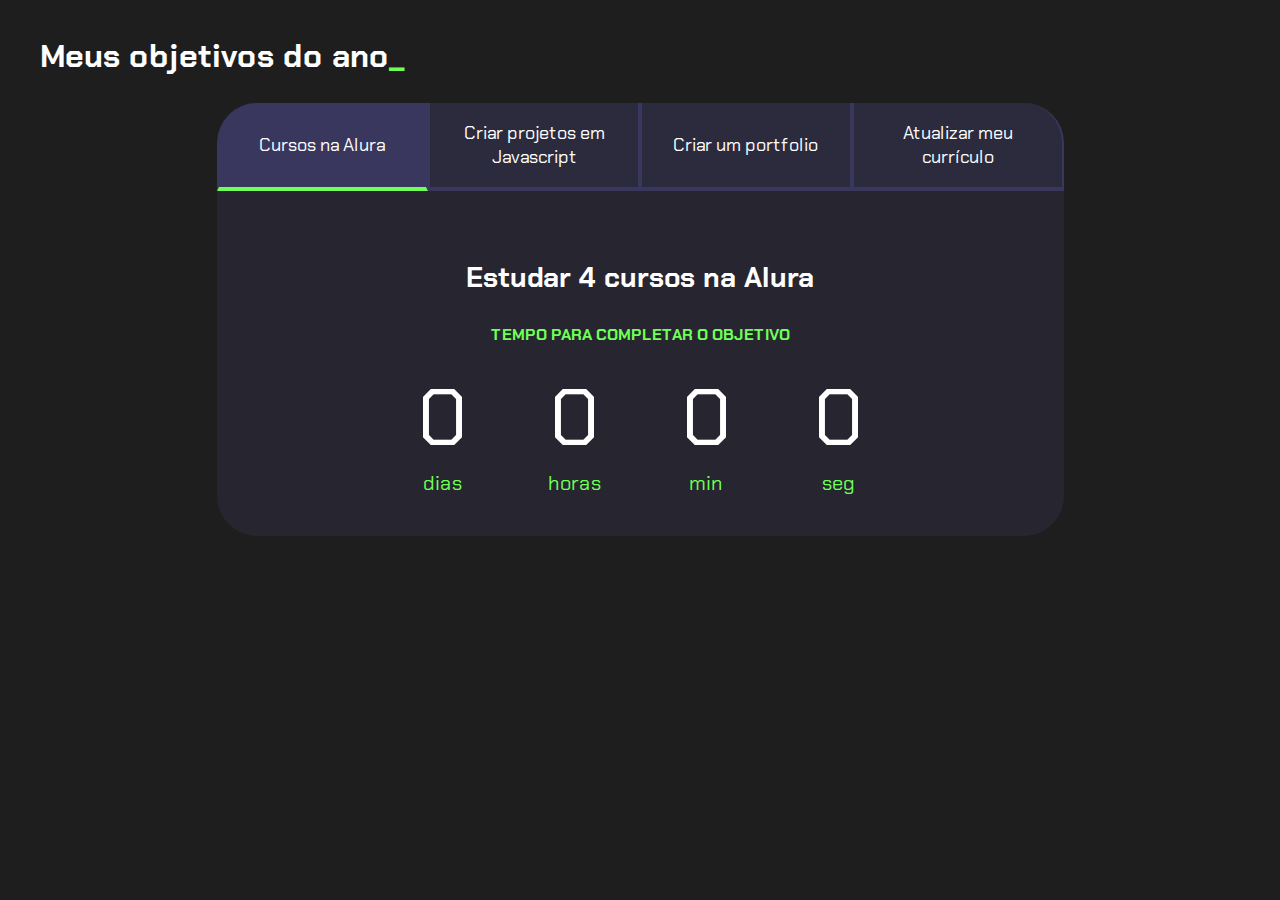
<file: Meus objetivos/index.html>
<!DOCTYPE html>
<html lang="pt-br">

<head>
    <meta charset="UTF-8">
    <meta name="viewport" content="width=device-width, initial-scale=1.0">
    <title>Meus objetivos do ano</title>
    <link rel="stylesheet" href="style.css">
</head>

<body>
    <section class="conteudo-principal">
        <h2 class="titulo-principal">Meus objetivos do ano<span>_</span></h2>
        <div class="conteudo">
            <div class="botoes">
                <button class="botao ativo">Cursos na Alura</button>
                <button class="botao">Criar projetos em Javascript</button>
                <button class="botao">Criar um portfolio</button>
                <button class="botao">Atualizar meu currículo</button>
            </div>
            <div class="abas-textos">
                <div class="aba-conteudo ativo">
                    <h3 class="aba-conteudo-titulo-principal">Estudar 4 cursos na Alura</h3>
                    <h4 class="aba-conteudo-titulo-secundario">Tempo para completar o objetivo</h4>
                    <div class="contador">
                        <div class="contador-digito">
                            <p class="contador-digito-numero" id="dias0"></p>
                            <p class="contador-digito-texto">dias</p>
                        </div>
                        <div class="contador-digito">
                            <p class="contador-digito-numero" id="horas0"></p>
                            <p class="contador-digito-texto">horas</p>
                        </div>
                        <div class="contador-digito">
                            <p class="contador-digito-numero" id="min0"></p>
                            <p class="contador-digito-texto">min</p>
                        </div>
                        <div class="contador-digito">
                            <p class="contador-digito-numero" id="seg0"></p>
                            <p class="contador-digito-texto">seg</p>
                        </div>
                    </div>
                </div>
                <div class="aba-conteudo">
                    <h3 class="aba-conteudo-titulo-principal">Criar 5 projetos em Javascript</h3>
                    <h4 class="aba-conteudo-titulo-secundario">Tempo para completar o objetivo</h4>
                    <div class="contador">
                        <div class="contador-digito">
                            <p class="contador-digito-numero" id="dias1"></p>
                            <p class="contador-digito-texto">dias</p>
                        </div>
                        <div class="contador-digito">
                            <p class="contador-digito-numero" id="horas1"></p>
                            <p class="contador-digito-texto">horas</p>
                        </div>
                        <div class="contador-digito">
                            <p class="contador-digito-numero" id="min1"></p>
                            <p class="contador-digito-texto">min</p>
                        </div>
                        <div class="contador-digito">
                            <p class="contador-digito-numero" id="seg1"></p>
                            <p class="contador-digito-texto">seg</p>
                        </div>
                    </div>
                </div>
                <div class="aba-conteudo">
                    <h3 class="aba-conteudo-titulo-principal">Criar um portfolio com os meus 3 melhores projetos</h3>
                    <h4 class="aba-conteudo-titulo-secundario">Tempo para completar o objetivo</h4>
                    <div class="contador">
                        <div class="contador-digito">
                            <p class="contador-digito-numero" id="dias2"></p>
                            <p class="contador-digito-texto">dias</p>
                        </div>
                        <div class="contador-digito">
                            <p class="contador-digito-numero" id="horas2"></p>
                            <p class="contador-digito-texto">horas</p>
                        </div>
                        <div class="contador-digito">
                            <p class="contador-digito-numero" id="min2"></p>
                            <p class="contador-digito-texto">min</p>
                        </div>
                        <div class="contador-digito">
                            <p class="contador-digito-numero" id="seg2"></p>
                            <p class="contador-digito-texto">seg</p>
                        </div>
                    </div>
                </div>
                <div class="aba-conteudo">
                    <h3 class="aba-conteudo-titulo-principal">Atualizar meu curriculo com os certificados da Alura</h3>
                    <h4 class="aba-conteudo-titulo-secundario">Tempo para completar o objetivo</h4>
                    <div class="contador">
                        <div class="contador-digito">
                            <p class="contador-digito-numero" id="dias3"></p>
                            <p class="contador-digito-texto">dias</p>
                        </div>
                        <div class="contador-digito">
                            <p class="contador-digito-numero" id="horas3"></p>
                            <p class="contador-digito-texto">horas</p>
                        </div>
                        <div class="contador-digito">
                            <p class="contador-digito-numero" id="min3"></p>
                            <p class="contador-digito-texto">min</p>
                        </div>
                        <div class="contador-digito">
                            <p class="contador-digito-numero" id="seg3"></p>
                            <p class="contador-digito-texto">seg</p>
                        </div>
                    </div>
                </div>
            </div>
        </div>
    </section>
    <script src="main.js"></script>
</body>

</html>
</file>
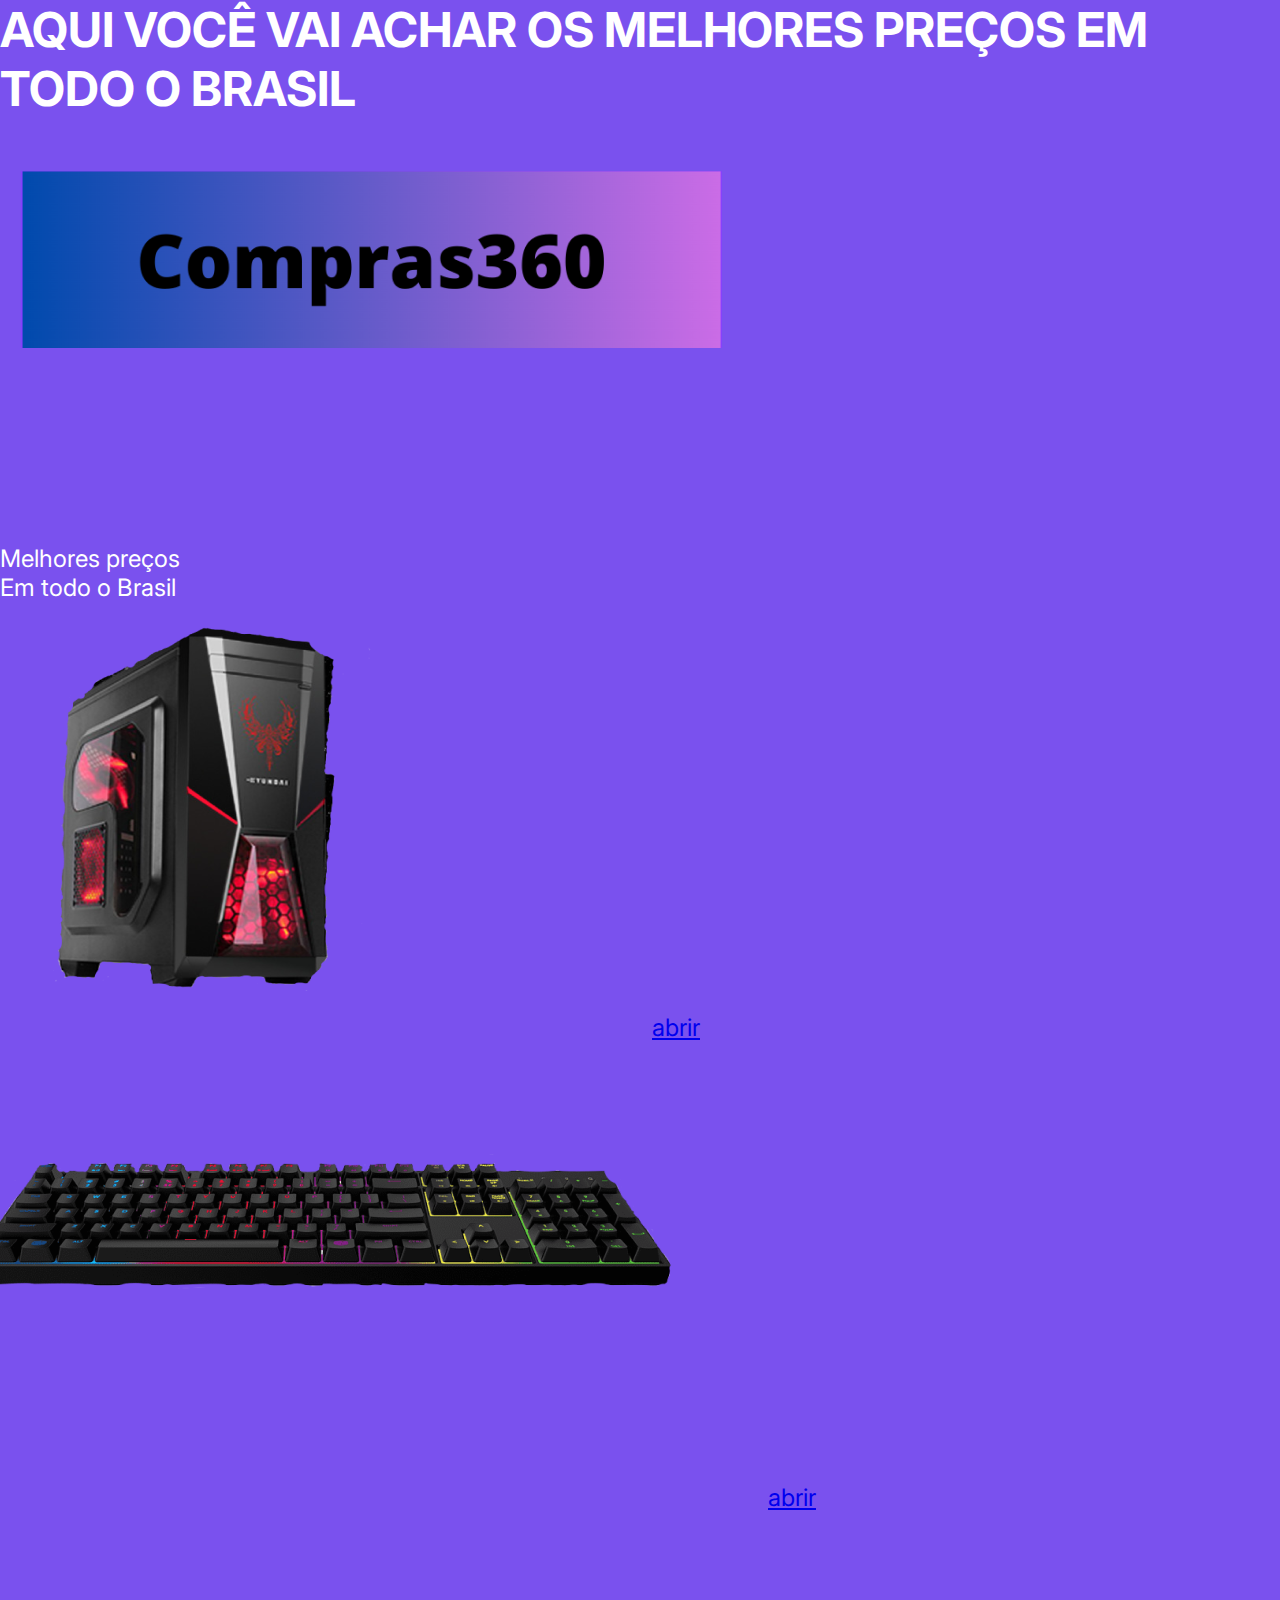
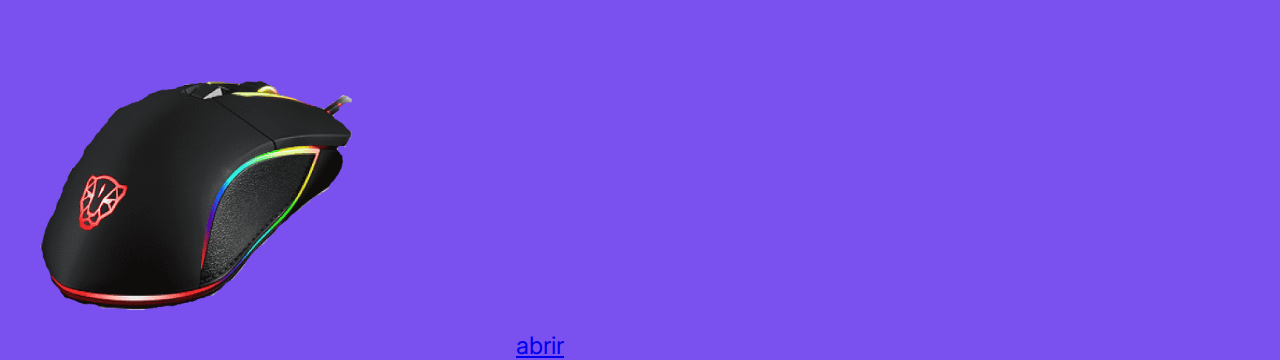
<file: andrey-main/Andrey/index.html>
<!DOCTYPE html>
<html>
<head>
    <title>Compras Online360</title>
    <meta charset="UTF-8">
    <meta name="viewport" content="width=device-windth, initial-scale=1">
    <link rel="stylesheet" href="Styles.css">
    <link rel="preconnect" href="https://fonts.googleapis.com">
    <link rel="preconnect" href="https://fonts.gstatic.com" crossorigin>
    <link href="https://fonts.googleapis.com/css2?family=Inter&display=swap" rel="stylesheet">

<header>
    <h1>AQUI VOCÊ VAI ACHAR OS MELHORES PREÇOS EM TODO O BRASIL</h1>
    <h1> <img src="./Img/Compras360.png" alt="logo da marca compras360"> </h1>
    <ul>
        <li>Melhores preços</li>
        <li>Em todo o Brasil</li>
    </ul>
</header>

    
</head>
<body>
    <div>
    <section class="principal">
    <img src="./Img/Formula-amico1.png" alt="Gabinete do computador">
    <a href="https://www.amazon.in/Circle-Gaming-Cabinet-without-SMPS/dp/B00QZF8E3O" class="Abrir">abrir</a>
    <img src="./Img/Formula-amico2.png" alt="Telcado do computador">
    <a href="https://www.kabum.com.br/produto/109430/teclado-mecanico-gamer-cooler-master-mk750-rgb-switch-cherry-mx-brown-us-mk-750-gkcm2-us" class="Abrir">abrir</a>
    <img src="./Img/Formula-amico3.png" alt="Mouse do computador">
    <a href="https://www.kabum.com.br/produto/97199/mouse-gamer-redragon-7200dpi-rgb-griffin-m607?gclid=Cj0KCQjwrMKmBhCJARIsAHuEAPRg-q7oKVecd4FdDONuVI_yMttRQUTN1hYPHxFV_mxYLgY5-kCVc6MaAijtEALw_wcB" class="abrir">abrir</a>
    <div>
    </section>
</body>

</html>
</file>
<file: Meus objetivos/style.css>
@import url('https://fonts.googleapis.com/css2?family=Chakra+Petch:wght@400;700&display=swap');

:root {
    --cor-de-fundo: #1E1E1E;
    --verde: #6FFF57;
    --branco: #FFFFFF;
    --botao-ativo: #3A375E;
    --botao-inativo: rgba(58, 55, 94, 0.5);
    --texto-fundo: rgba(58, 55, 94, 0.3);
}

body {
    background-color: var(--cor-de-fundo);
    color: var(--branco);
    font-family: 'Chakra Petch', sans-serif;
}


.conteudo-principal {
    display: flex;
    flex-direction: column;
    justify-content: center;
    align-items: center;
    max-width: 1200px;
    width: 100%;
    margin: 0 auto;
}

.titulo-principal {
    text-align: left;
    width: 100%;
    font-size: 32px;
}

.titulo-principal span {
    color: var(--verde);
}


.botao {
    font-family: 'Chakra Petch', sans-serif;
    background-color: var(--botao-inativo);
    color: var(--branco);
    display: flex;
    justify-content: center;
    padding: 1em;
    font-size: 18px;
    align-items: center;
    width: 100%;
    border-bottom: 4px solid var(--botao-ativo);
    border-left: 2px solid var(--botao-ativo);
    border-right: 2px solid var(--botao-ativo);
    border-top: none;
}

.botao:first-child {
    border-radius: 40px 40px 0 0;
}

.botoes {
    display: block;
}

.botao.ativo{
    background-color: var(--botao-ativo);
    border-bottom: 4px solid var(--verde);
}

.abas-textos{
    background-color: var(--texto-fundo);
    padding: 40px;
    border-radius: 0 0 40px 40px;
}
.aba-conteudo.ativo{
    display:block;
}

.aba-conteudo{
    display: none;
}

.aba-conteudo-titulo-principal{
    font-size: 28px;
    text-align: center;
}
.aba-conteudo-titulo-secundario{
    text-align: center;
    color: var(--verde);
    text-transform: uppercase;
}

.contador{
    display:flex;
    justify-content: center;
    flex-wrap: wrap;
}
.contador-digito{
    padding: 0 16px;
    text-align: center;
    min-width: 100px;
}

.contador-digito-numero{
    font-size: 80px;
    margin: 0;

}

.contador-digito-texto{
    color: var(--verde);
    font-size: 20px;
    margin: 0;

}

@media screen and (min-width: 768px) {
    .botoes {
        display: flex;
    }

    .botao:first-child {
        border-radius: 40px 0 0 0;
    }

    .botao:last-child {
        border-radius: 0 40px 0 0;
    }
}
</file>
<file: andrey-main/Andrey/Styles.css>
:root{
    --branco-principal: #7A51EE;
    --cinza-secundario: #000;
    --botao-azul: #ffffff;
    --cor-de-fundo: #00030C;
    --fonte-principal: 'Inter';
}

body{
    background-color: var(--cor-de-fundo);
    color: var(--branco-principal);
    font-family: var(--fonte-principal);
    font-size: 24px;
    font-weight: 400;

}

* {
    margin: 0;
    padding: 0;
}

.ABRIR{
    background-color: var(--botao-azul);
    border-radius: 5px;
    padding: 1em;
    color: var(--branco-principal);
    display: block;
}   
.container{
    height: 100vh;
    display: grid;
    grid-template-columns: 50% 50%;
}
.ABRIR2{
    background-color: rgb(255, 255, 255);
    border: 2px solid var(--cor-de-fundo);
}
body {
    background-color: #7A51EE;
    color: white;
}

.cabecario360{

    width: 20%;
}

.principal{
    background-image: ult("Img/Formula-amico1.png");
    background-repeat: no-repeat;
    background-size: contain;
    align-items: baseline;
    text-align:left;
}
</file>
